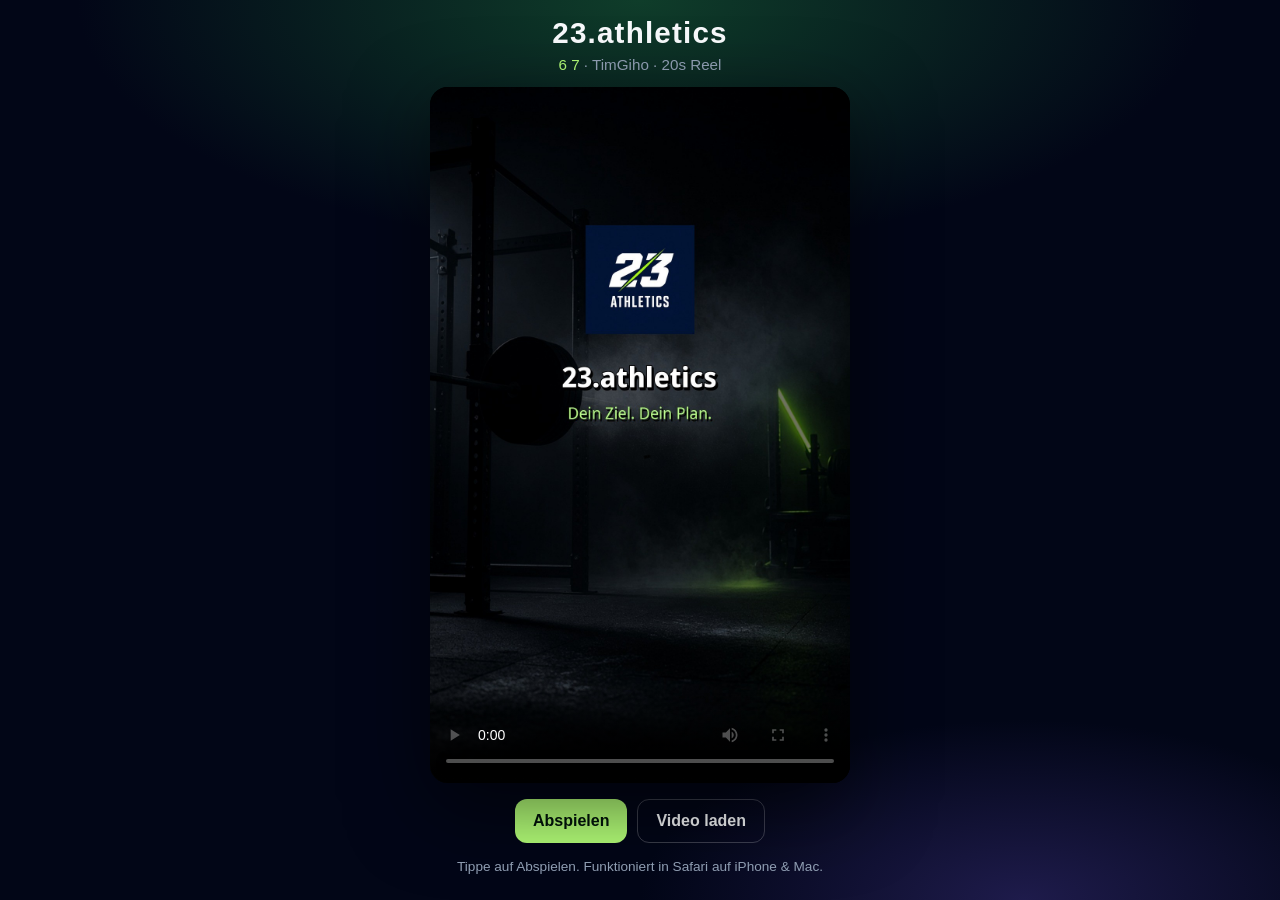
<file: reel/watch.html>
<!DOCTYPE html>
<html lang="de">
<head>
  <meta charset="UTF-8" />
  <meta name="viewport" content="width=device-width, initial-scale=1, viewport-fit=cover" />
  <meta name="apple-mobile-web-app-capable" content="yes" />
  <meta name="theme-color" content="#020617" />
  <title>23.athletics — 6 7 × TimGiho Reel</title>
  <style>
    :root {
      --bg: #020617;
      --lime: #b4ff78;
      --text: #f8fafc;
      --muted: #94a3b8;
    }

    * { box-sizing: border-box; margin: 0; padding: 0; }

    html, body {
      height: 100%;
      background: var(--bg);
      color: var(--text);
      font-family: "Avenir Next", "Segoe UI", Helvetica, Arial, sans-serif;
      -webkit-text-size-adjust: 100%;
    }

    body {
      min-height: 100dvh;
      display: flex;
      flex-direction: column;
      align-items: center;
      justify-content: center;
      padding: max(16px, env(safe-area-inset-top)) 16px max(24px, env(safe-area-inset-bottom));
      background:
        radial-gradient(ellipse 80% 50% at 50% 0%, #0f3d2a 0%, transparent 55%),
        radial-gradient(ellipse 60% 40% at 80% 100%, #1e1b4b 0%, transparent 50%),
        var(--bg);
    }

    .brand {
      text-align: center;
      margin-bottom: 14px;
    }

    .brand h1 {
      font-size: clamp(1.4rem, 5vw, 1.85rem);
      letter-spacing: 0.04em;
      font-weight: 800;
    }

    .brand p {
      margin-top: 6px;
      color: var(--muted);
      font-size: 0.95rem;
    }

    .brand .accent { color: var(--lime); }

    .stage {
      width: min(100%, 420px);
      aspect-ratio: 9 / 16;
      border-radius: 18px;
      overflow: hidden;
      background: #000;
      box-shadow: 0 24px 80px rgba(0, 0, 0, 0.55);
      position: relative;
    }

    video {
      width: 100%;
      height: 100%;
      display: block;
      object-fit: cover;
      background: #000;
    }

    .hint {
      margin-top: 14px;
      text-align: center;
      color: var(--muted);
      font-size: 0.85rem;
      max-width: 28rem;
      line-height: 1.4;
    }

    .actions {
      margin-top: 16px;
      display: flex;
      flex-wrap: wrap;
      gap: 10px;
      justify-content: center;
    }

    button, a.btn {
      appearance: none;
      border: 0;
      border-radius: 12px;
      padding: 12px 18px;
      font-size: 1rem;
      font-weight: 700;
      cursor: pointer;
      text-decoration: none;
      color: #02140a;
      background: var(--lime);
    }

    a.btn.secondary {
      background: transparent;
      color: var(--text);
      border: 1px solid rgba(255, 255, 255, 0.22);
    }
  </style>
</head>
<body>
  <header class="brand">
    <h1>23.athletics</h1>
    <p><span class="accent">6 7</span> · TimGiho · 20s Reel</p>
  </header>

  <div class="stage">
    <video
      id="reel"
      playsinline
      webkit-playsinline
      controls
      preload="metadata"
      poster="output/preview_intro.jpg"
    >
      <source src="output/23athletics_67_timgioh_reel.mp4" type="video/mp4" />
      Dein Browser kann dieses Video nicht abspielen.
    </video>
  </div>

  <div class="actions">
    <button type="button" id="playBtn">Abspielen</button>
    <a class="btn secondary" id="downloadBtn" href="output/23athletics_67_timgioh_reel.mp4" download="23athletics_67_timgioh_reel.mp4">
      Video laden
    </a>
  </div>

  <p class="hint">
    Tippe auf Abspielen. Funktioniert in Safari auf iPhone &amp; Mac.
  </p>

  <script>
    (function () {
      var video = document.getElementById("reel");
      var btn = document.getElementById("playBtn");

      function syncLabel() {
        btn.textContent = video.paused ? "Abspielen" : "Pause";
      }

      btn.addEventListener("click", function () {
        if (video.paused) {
          video.muted = false;
          var p = video.play();
          if (p && typeof p.catch === "function") {
            p.catch(function () {
              video.muted = true;
              video.play();
            });
          }
        } else {
          video.pause();
        }
        syncLabel();
      });

      video.addEventListener("play", syncLabel);
      video.addEventListener("pause", syncLabel);
    })();
  </script>
</body>
</html>
</file>
